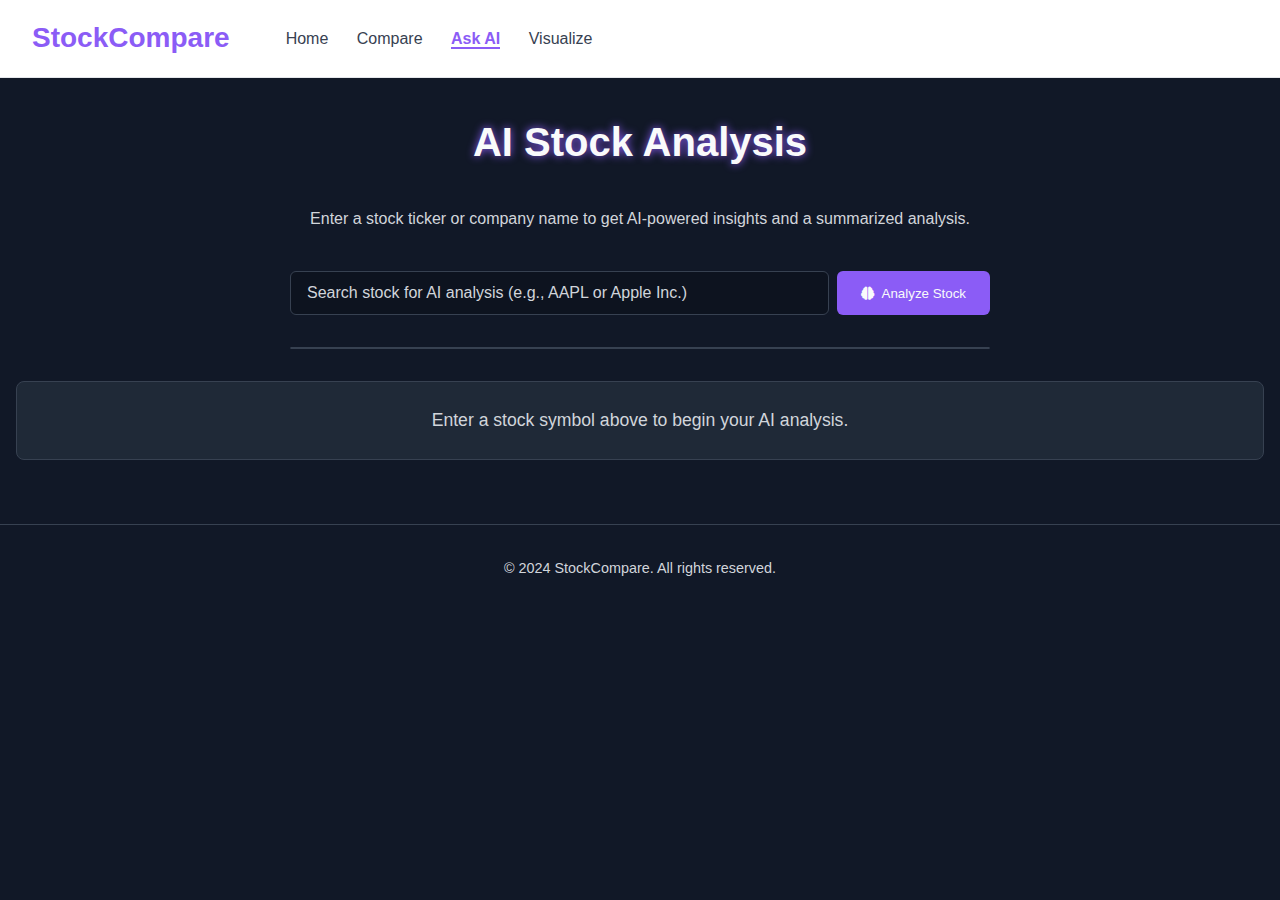
<file: ask_ai.html>
<!DOCTYPE html>
<html lang="en">
<head>
    <meta charset="UTF-8">
    <meta name="viewport" content="width=device-width, initial-scale=1.0">
    <title>Ask AI - StockCompare</title>
    <link rel="stylesheet" href="style.css">
    <link rel="stylesheet" href="https://cdnjs.cloudflare.com/ajax/libs/font-awesome/6.0.0-beta3/css/all.min.css">
    <!-- Chart.js might be needed if we visualize AI insights, can be added later if necessary -->
    <!-- <script src="https://cdn.jsdelivr.net/npm/chart.js"></script> -->
</head>
<body>
    <div id="root">
        <header class="site-header">
            <div class="header-container">
                <div class="logo-nav">
                    <div class="site-logo">StockCompare</div>
                    <nav class="main-nav">
                        <a href="index.html">Home</a>
                        <a href="compare.html">Compare</a>
                        <a href="ask_ai.html" class="active">Ask AI</a> 
                        <a href="visualize.html">Visualize</a>
                    </nav>
                </div>
                <div class="header-actions">
                    <button class="quick-search-btn" style="visibility: hidden;"> <!-- Hidden for now -->
                        <i class="fas fa-search"></i> Quick Search
                    </button>
                </div>
            </div>
        </header>

        <main>
            <section id="ask-ai-section" class="page-section">
                <div class="page-container">
                    <h1 class="page-title">AI Stock Analysis</h1>
                    <p class="page-subtitle" style="text-align: center; max-width: 700px; margin: 0 auto 2.5rem auto; color: var(--text-secondary);">
                        Enter a stock ticker or company name to get AI-powered insights and a summarized analysis.
                    </p>
                    
                    <div class="ai-search-bar" style="margin-bottom: 2rem; max-width: 700px; margin-left:auto; margin-right:auto;">
                        <input type="text" id="ai-stock-search-input" placeholder="Search stock for AI analysis (e.g., AAPL or Apple Inc.)">
                        <button id="ai-stock-search-button"><i class="fas fa-brain"></i> Analyze Stock</button>
                    </div>
                    <div id="ai-ticker-search-results" class="ticker-results-container" style="max-width: 700px; margin-left:auto; margin-right:auto; margin-bottom: 2rem;">
                        <!-- Ticker suggestions will appear here -->
                    </div>

                    <div id="ai-analysis-results-container">
                        <!-- AI-generated analysis will be displayed here -->
                        <p style="text-align:center; color:var(--text-secondary); font-size: 1.1rem;">
                            Enter a stock symbol above to begin your AI analysis.
                        </p>
                    </div>
                </div>
            </section>
        </main>

        <footer class="site-footer-bottom">
            <p>&copy; 2024 StockCompare. All rights reserved.</p>
        </footer>
    </div>
    <script src="ask_ai_script.js"></script> 
</body>
</html>
</file>
<file: style.css>
/* Basic Reset & Root Variables */
:root {
    --primary-color: #8b5cf6; /* Purple accent from image */
    --primary-color-hover: #7c3aed;
    --background-dark: #111827; /* Dark background for body */
    --background-light: #1f2937; /* Slightly lighter for cards/elements */
    --text-primary: #f9fafb; /* White/very light gray */
    --text-secondary: #d1d5db; /* Lighter gray for subtitles/secondary text */
    --border-color: #374151;
    --font-sans: 'Segoe UI', Tahoma, Geneva, Verdana, sans-serif; /* Example font stack */
}

* {
    margin: 0;
    padding: 0;
    box-sizing: border-box;
}

body {
    font-family: var(--font-sans);
    background-color: var(--background-dark);
    color: var(--text-primary);
    line-height: 1.6;
}

#root {
    max-width: 100%; /* Changed from 1280px to allow full-width header/footer */
    margin: 0 auto;
}

/* Header Styles */
.site-header {
    background-color: #fff; /* White background as in image */
    padding: 1rem 2rem;
    border-bottom: 1px solid #e5e7eb; /* Light border */
}

.header-container {
    max-width: 1280px;
    margin: 0 auto;
    display: flex;
    justify-content: space-between;
    align-items: center;
}

.site-logo {
    font-size: 1.75rem;
    font-weight: bold;
    color: var(--primary-color);
}

.logo-nav {
    display: flex;
    align-items: center;
}

.main-nav {
    margin-left: 2rem;
}

.main-nav a {
    text-decoration: none;
    color: #374151; /* Dark gray for nav links on white bg */
    margin-left: 1.5rem;
    font-weight: 500;
    transition: color 0.3s ease;
}

.main-nav a:hover {
    color: var(--primary-color);
}

.main-nav a.active {
    color: var(--primary-color);
    font-weight: bold;
    border-bottom: 2px solid var(--primary-color);
}

.quick-search-btn {
    background-color: #1f2937; /* Dark button */
    color: var(--text-primary);
    border: none;
    padding: 0.6rem 1.2rem;
    border-radius: 0.375rem; /* Equivalent to rounded-md */
    cursor: pointer;
    font-weight: 500;
    display: flex;
    align-items: center;
    transition: background-color 0.3s ease;
}

.quick-search-btn:hover {
    background-color: #374151;
}

.quick-search-btn .fa-search {
    margin-right: 0.5rem;
}

/* General Action Button Style (can be reused) */
.action-button {
    background-color: var(--primary-color);
    color: var(--text-primary);
    border: none;
    padding: 0.6rem 1.2rem;
    border-radius: 0.375rem;
    cursor: pointer;
    font-weight: 500;
    text-align: center;
    transition: background-color 0.3s ease;
}

.action-button:hover {
    background-color: var(--primary-color-hover);
}

/* Hero Section Styles */
.hero-section {
    background: linear-gradient(to bottom, #1e0a33, var(--background-dark)); /* Purple to dark gradient */
    padding: 5rem 2rem;
    text-align: center;
}

.hero-content h1 {
    font-size: 3rem; /* Large title */
    font-weight: bold;
    color: var(--text-primary);
    margin-bottom: 1rem;
    text-shadow: 0 0 10px rgba(139, 92, 246, 0.5); /* Neon glow like in image */
}

.hero-content p {
    font-size: 1.25rem;
    color: var(--text-secondary);
    margin-bottom: 2.5rem;
    max-width: 700px;
    margin-left: auto;
    margin-right: auto;
}

.hero-search-bar {
    display: flex;
    justify-content: center;
    align-items: center;
    max-width: 600px;
    margin: 0 auto;
    background-color: rgba(0,0,0,0.2); /* Slightly transparent black */
    padding: 0.5rem;
    border-radius: 0.5rem; /* equivalent to rounded-lg */
    border: 1px solid var(--border-color);
}

.hero-search-bar input[type="text"] {
    flex-grow: 1;
    padding: 0.75rem 1rem;
    border: none;
    background-color: transparent;
    color: var(--text-primary);
    font-size: 1rem;
    outline: none;
}

.hero-search-bar input[type="text"]::placeholder {
    color: var(--text-secondary);
}

.hero-search-bar button {
    background-color: var(--primary-color);
    color: var(--text-primary);
    border: none;
    padding: 0.75rem 1.5rem;
    border-radius: 0.375rem;
    cursor: pointer;
    font-weight: 500;
    margin-left: 0.5rem;
    display: flex;
    align-items: center;
    transition: background-color 0.3s ease;
}

.hero-search-bar button:hover {
    background-color: var(--primary-color-hover);
}

.hero-search-bar button .fa-search {
    margin-right: 0.5rem;
}

/* Ticker Search Results Styling */
.ticker-results-container {
    max-width: 600px;
    margin: 1rem auto 0 auto; /* Display below search bar */
    background-color: var(--background-light);
    border-radius: 0.5rem;
    border: 1px solid var(--border-color);
    max-height: 300px; /* Limit height and make scrollable if many results */
    overflow-y: auto;
    transition: background-color 0.2s ease;
}

.ticker-result-item:last-child {
    border-bottom: none;
}

.ticker-result-item .symbol {
    font-weight: bold;
    color: var(--primary-color);
    margin-right: 0.5rem;
}

.ticker-result-item .name {
    color: var(--text-secondary);
}

/* Ticker Search Results Styling Adjustments */
.ticker-result-item {
    display: flex; /* Use flexbox to align content and button */
    justify-content: space-between; /* Pushes content to left, button to right */
    align-items: center; /* Vertically aligns items */
    cursor: default; /* Remove default cursor for the whole item, as parts are clickable */
    border-bottom: 1px solid var(--border-color);
    transition: background-color 0.2s ease;
}

.ticker-result-item:hover {
    background-color: var(--background-light); /* Lighter hover for the whole item */
}

.ticker-result-item-content {
    flex-grow: 1; /* Allows content to take available space */
    cursor: pointer; /* Make only this part clickable for details */
    padding: 0.25rem 0; /* Add some padding if needed */
    /* We want to inherit color, but change on hover perhaps */
}
.ticker-result-item-content:hover .symbol,
.ticker-result-item-content:hover .name {
     color: var(--primary-color-hover); /* Optional: hover effect for text */
}


.ticker-result-item-content .symbol { /* Ensure symbol styling is maintained */
    font-weight: bold;
    color: var(--primary-color);
    margin-right: 0.5rem;
}

.ticker-result-item-content .name { /* Ensure name styling is maintained */
    color: var(--text-secondary);
}


.add-to-compare-btn {
    background-color: var(--primary-color);
    color: var(--text-primary);
    border: none;
    padding: 0.4rem 0.8rem;
    font-size: 0.8rem;
    border-radius: 0.25rem;
    cursor: pointer;
    margin-left: 1rem; /* Space between stock info and button */
    white-space: nowrap; /* Prevent button text from wrapping */
    transition: background-color 0.2s ease;
}

.add-to-compare-btn:hover {
    background-color: var(--primary-color-hover);
}

.add-to-compare-btn .fa-plus-circle {
    margin-left: 0.3rem;
}

/* Override the general .ticker-result-item:hover if the button itself is hovered, 
   to ensure button hover style takes precedence. Optional, but can be cleaner. */
.ticker-result-item:hover .add-to-compare-btn:hover {
    background-color: var(--primary-color-hover);
}

/* Modal Styling for Financial Details */
.financial-details-modal {
    display: none; /* Hidden by default, shown by JS */
    position: fixed; /* Stay in place */
    z-index: 1000; /* Sit on top */
    left: 0;
    top: 0;
    width: 100%; /* Full width */
    height: 100%; /* Full height */
    overflow: hidden; /* Disable scrolling on body when modal is open */
    background-color: rgba(0,0,0,0.6); /* Black w/ opacity for backdrop */
    padding-top: 20px; /* Give some space from top for the modal box */
}

.modal-content {
    background-color: var(--background-light);
    margin: 0 auto; /* Centered */
    padding: 25px;
    border: 1px solid var(--border-color);
    border-radius: 0.75rem;
    width: 90%; /* Could be more specific, e.g., 90vw or a max-width */
    max-width: 1200px; /* Max width for larger screens */
    height: calc(100vh - 40px); /* Full height minus padding-top and some bottom space */
    overflow-y: auto; /* Enable scroll if content is too long */
    position: relative; /* For positioning the close button */
    box-shadow: 0 5px 15px rgba(0,0,0,0.3);
}

/* Modal Close Button */
.modal-close-btn {
    color: var(--text-secondary);
    position: absolute;
    top: 15px;
    right: 25px;
    font-size: 2.5rem;
    font-weight: bold;
    background: none;
    border: none;
    cursor: pointer;
    line-height: 1;
}

.modal-close-btn:hover,
.modal-close-btn:focus {
    color: var(--text-primary);
    text-decoration: none;
}

/* Styling for content within the modal (ensure titles/tables look good here) */
#modal-financial-content h2 {
    color: var(--primary-color);
    font-size: 2rem;
    margin-bottom: 1.5rem;
    margin-top: 0; /* Adjust for modal context */
    text-align: center;
}

#modal-financial-content h3 {
    color: var(--text-primary);
    font-size: 1.5rem;
    margin-top: 2rem;
    margin-bottom: 1rem;
    border-bottom: 1px solid var(--border-color);
    padding-bottom: 0.5rem;
}


/* Basic Table Styling (should still apply within modal) */
.financial-table {
    width: 100%;
    border-collapse: collapse;
    margin-bottom: 2rem;
    font-size: 0.9rem;
}

.financial-table th,
.financial-table td {
    padding: 0.75rem;
    text-align: left;
    border-bottom: 1px solid var(--border-color);
}

.financial-table th {
    background-color: rgba(0,0,0,0.2); /* Slightly darker header for table */
    color: var(--text-secondary);
    font-weight: 600;
}

.financial-table td:first-child {
    font-weight: 500;
    color: var(--text-primary);
}

.financial-table tr:last-child td {
    border-bottom: none;
}

/* Canvas for Charts */
.chart-container {
    margin-top: 1.5rem;
    margin-bottom: 2rem;
    padding: 1rem;
    background-color: rgba(0,0,0,0.1);
    border-radius: 0.5rem;
}

/* Features Section Styles */
.features-section {
    display: grid;
    grid-template-columns: repeat(auto-fit, minmax(300px, 1fr));
    gap: 2rem;
    padding: 3rem 2rem;
    max-width: 1280px;
    margin: 0 auto;
}

.feature-card {
    background-color: var(--background-light);
    padding: 2rem;
    border-radius: 0.75rem; /* equivalent to rounded-xl */
    border: 1px solid var(--border-color);
    text-align: left; /* Align text left within cards as per image */
    box-shadow: 0 0 15px rgba(139, 92, 246, 0.1); /* Subtle glow */
}

.feature-card h2 {
    font-size: 1.75rem;
    font-weight: bold;
    color: var(--primary-color);
    margin-bottom: 1rem;
    text-shadow: 0 0 5px rgba(139, 92, 246, 0.7);
}

.feature-card p {
    color: var(--text-secondary);
    margin-bottom: 1.5rem;
}

.feature-card button,
.feature-card-button-link {
    background-color: transparent;
    color: var(--text-primary);
    border: 1px solid var(--primary-color);
    padding: 0.6rem 1.2rem;
    border-radius: 0.375rem;
    cursor: pointer;
    font-weight: 500;
    transition: background-color 0.3s ease, color 0.3s ease;
    text-decoration: none;
    display: inline-block;
}

.feature-card button:hover,
.feature-card-button-link:hover {
    background-color: var(--primary-color);
    color: var(--text-primary);
}

/* Footer Styles */
.site-footer-bottom {
    text-align: center;
    padding: 2rem;
    margin-top: 2rem;
    font-size: 0.9rem;
    color: var(--text-secondary);
    border-top: 1px solid var(--border-color);
}

/* Styles for compare.html */
.page-section {
    padding: 2rem 1rem;
}

.page-container {
    max-width: 1280px;
    margin: 0 auto;
}

.page-title {
    font-size: 2.5rem;
    font-weight: bold;
    color: var(--text-primary);
    text-align: center;
    margin-bottom: 2rem;
    text-shadow: 0 0 8px var(--primary-color);
}

.compare-search-bar {
    display: flex;
    gap: 0.5rem; /* Spacing between input and button */
}

.compare-search-bar input[type="text"] {
    flex-grow: 1;
    padding: 0.75rem 1rem;
    border: 1px solid var(--border-color);
    background-color: rgba(0,0,0,0.2);
    color: var(--text-primary);
    font-size: 1rem;
    border-radius: 0.375rem;
    outline: none;
}
.compare-search-bar input[type="text"]::placeholder {
    color: var(--text-secondary);
}

.compare-search-bar button {
    background-color: var(--primary-color);
    color: var(--text-primary);
    border: none;
    padding: 0.75rem 1.5rem;
    border-radius: 0.375rem;
    cursor: pointer;
    font-weight: 500;
    display: flex;
    align-items: center;
    transition: background-color 0.3s ease;
}

.compare-search-bar button:hover {
    background-color: var(--primary-color-hover);
}

.compare-search-bar button .fa-search {
    margin-right: 0.5rem;
}

.selected-stocks-grid {
    display: grid;
    grid-template-columns: repeat(auto-fill, minmax(180px, 1fr));
    gap: 1rem;
}

.selected-stock-card {
    background-color: var(--background-light);
    border: 1px solid var(--border-color);
    padding: 1rem;
    border-radius: 0.5rem;
    display: flex;
    justify-content: space-between;
    align-items: center;
    font-size: 1.1rem;
    font-weight: 500;
}

.selected-stock-card .remove-stock-btn {
    background-color: transparent;
    color: var(--text-secondary);
    border: none;
    font-size: 1.2rem;
    font-weight: bold;
    cursor: pointer;
    padding: 0.2rem 0.5rem;
    line-height: 1;
}

.selected-stock-card .remove-stock-btn:hover {
    color: #ef4444; /* Red for delete action */
}

#comparison-table-container table {
    width: 100%;
    margin-top: 1rem;
    border-collapse: collapse;
}

#comparison-table-container th,
#comparison-table-container td {
    border: 1px solid var(--border-color);
    padding: 0.75rem;
    text-align: left;
    min-width: 120px; /* Ensure columns have some width */
}

#comparison-table-container th {
    background-color: rgba(0,0,0,0.3);
    color: var(--primary-color);
    font-weight: bold;
}

#comparison-table-container td:first-child { /* Metric name column */
    font-weight: bold;
    color: var(--text-primary);
    background-color: rgba(0,0,0,0.1);
}

/* Ensure ticker search results below compare search are styled if not already covered */
#compare-ticker-search-results.ticker-results-container {
    /* Styles are mostly inherited, but can add specific overrides if needed */
    margin-top: 0.5rem; /* Space below the search bar */
    max-width: 700px; /* Align with compare search bar width */
    margin-left: auto;
    margin-right: auto;
}

/* Specific styles for ticker result items in the Compare page search */
#compare-ticker-search-results .ticker-result-item {
    padding: 0.6rem 1rem; /* Slightly less padding than default */
    cursor: pointer; /* Make the whole item look clickable */
    display: block; /* Override flex from general .ticker-result-item if needed */
    justify-content: flex-start; /* Align content to the start */
}

#compare-ticker-search-results .ticker-result-item:hover {
    background-color: var(--primary-color); /* More prominent hover for direct action */
}

#compare-ticker-search-results .ticker-result-item:hover .symbol,
#compare-ticker-search-results .ticker-result-item:hover .name {
    color: var(--text-primary); /* Ensure text is readable on hover */
}

#compare-ticker-search-results .ticker-result-item .symbol {
    font-size: 0.95rem;
}

#compare-ticker-search-results .ticker-result-item .name {
    font-size: 0.85rem;
}

/* Custom Tooltip Styles */
#custom-tooltip {
    background-color: #2d3748; /* A dark background - using a common dark gray */
    color: #f9fafb; /* Light text - using a common light gray/white */
    padding: 8px 12px;
    border-radius: 6px;
    font-size: 0.875rem; /* 14px */
    line-height: 1.4;
    box-shadow: 0 4px 6px rgba(0,0,0,0.2); /* Slightly more pronounced shadow */
    max-width: 300px; /* Prevent it from getting too wide */
    pointer-events: none; /* So it doesn't interfere with mouse events on elements below it */
    opacity: 0;
    transition: opacity 0.15s ease-in-out, transform 0.15s ease-in-out;
    transform: scale(0.95);
    z-index: 1070; /* Ensure it's above most elements, Bootstrap modal z-index is around 1050 */
}

#custom-tooltip.visible {
    opacity: 1;
    transform: scale(1);
}

/* Styling for elements that will trigger tooltips (optional, for visual cues) */
[data-tooltip-key] {
    /* Add a subtle underline to indicate interactivity, for example */
    /* border-bottom: 1px dotted var(--text-secondary); */
    /* cursor: help; */ /* Changes cursor to a help icon */
}

/* Ensure table cells with tooltips don't have weird spacing due to strong tags if any */
.financial-table td[data-tooltip-key] strong {
    font-weight: normal; /* Or inherit, if you want the strong tag to still apply */
}

/* If tooltips are on strong tags within P, ensure they are block or inline-block for proper positioning if needed, though usually not necessary for standard flow */
p > strong[data-tooltip-key] {
    /* display: inline-block; */ /* Uncomment if positioning issues arise */
}

/* Styling for AI Analysis Page */
.ai-search-bar {
    display: flex;
    gap: 0.5rem;
}

.ai-search-bar input[type="text"] {
    flex-grow: 1;
    padding: 0.75rem 1rem;
    border: 1px solid var(--border-color);
    background-color: rgba(0,0,0,0.2);
    color: var(--text-primary);
    font-size: 1rem;
    border-radius: 0.375rem;
    outline: none;
}
.ai-search-bar input[type="text"]::placeholder {
    color: var(--text-secondary);
}

.ai-search-bar button {
    background-color: var(--primary-color);
    color: var(--text-primary);
    border: none;
    padding: 0.75rem 1.5rem;
    border-radius: 0.375rem;
    cursor: pointer;
    font-weight: 500;
    display: flex;
    align-items: center;
    transition: background-color 0.3s ease;
}

.ai-search-bar button:hover {
    background-color: var(--primary-color-hover);
}

.ai-search-bar button .fa-brain {
    margin-right: 0.5rem; /* Ensuring consistency */
}

/* Styling for the AI Analysis Output */
#ai-analysis-results-container {
    margin-top: 2rem;
    padding: 1.5rem;
    background-color: var(--background-light); /* Slightly lighter than page bg */
    border-radius: 0.5rem;
    border: 1px solid var(--border-color);
}

.ai-analysis-content h2 {
    color: var(--primary-color);
    font-size: 1.8rem; /* Slightly smaller than page title */
    margin-bottom: 1.5rem;
    text-align: center;
    border-bottom: 1px solid var(--border-color);
    padding-bottom: 0.75rem;
}

.ai-analysis-content h3 {
    font-size: 1.3rem;
    color: var(--text-primary);
    margin-top: 1.5rem;
    margin-bottom: 0.75rem;
    display: flex; /* Align icon and text */
    align-items: center;
}

.ai-analysis-content h3 .fas {
    margin-right: 0.6rem;
    color: var(--primary-color); /* Icon color */
    font-size: 1.1em; /* Make icon slightly larger than h3 text */
}

.ai-analysis-content p {
    color: var(--text-secondary);
    line-height: 1.7;
    margin-bottom: 1rem;
}

.ai-analysis-content ul {
    list-style: none; /* Remove default bullets */
    padding-left: 0; /* Remove default padding */
    margin-bottom: 1.5rem;
}

.ai-analysis-content ul li {
    background-color: rgba(0,0,0,0.1); /* Subtle background for list items */
    padding: 0.75rem 1rem;
    margin-bottom: 0.5rem;
    border-radius: 0.375rem;
    border-left: 3px solid var(--primary-color);
    color: var(--text-primary);
}

/* Ensure ticker suggestions on AI page also use the new item content structure if needed */
#ai-ticker-search-results .ticker-result-item-content .symbol {
    font-weight: bold;
    color: var(--primary-color);
    margin-right: 0.5rem;
}

#ai-ticker-search-results .ticker-result-item-content .name {
    color: var(--text-secondary);
}

/* Custom Tooltip Styles (if we decide to use them on ask_ai.html) */
/* #custom-tooltip { ... } */
/* #custom-tooltip.visible { ... } */
/* [data-tooltip-key] { ... } */

/* Visualize Page Search Bar Styles */
.visualize-search-bar {
    display: flex;
    justify-content: center;
    align-items: center;
    max-width: 700px; /* Consistent with other page search bars */
    margin: 0 auto 2rem auto; /* Centered with bottom margin */
    background-color: rgba(0,0,0,0.1); /* Slightly transparent black, less than hero */
    padding: 0.5rem;
    border-radius: 0.5rem;
    border: 1px solid var(--border-color);
}

.visualize-search-bar input[type="text"] {
    flex-grow: 1;
    padding: 0.75rem 1rem;
    border: none;
    background-color: transparent;
    color: var(--text-primary);
    font-size: 1rem;
    outline: none;
}

.visualize-search-bar input[type="text"]::placeholder {
    color: var(--text-secondary);
}

.visualize-search-bar button {
    background-color: var(--primary-color);
    color: var(--text-primary);
    border: none;
    padding: 0.75rem 1.5rem;
    border-radius: 0.375rem;
    cursor: pointer;
    font-weight: 500;
    margin-left: 0.5rem;
    display: flex;
    align-items: center;
    transition: background-color 0.3s ease;
}

.visualize-search-bar button:hover {
    background-color: var(--primary-color-hover);
}

.visualize-search-bar button .fa-chart-pie {
    margin-right: 0.5rem;
}

/* Custom Tooltip Styles (if we decide to use them on ask_ai.html) */
/* #custom-tooltip { ... } */
/* #custom-tooltip.visible { ... } */
/* [data-tooltip-key] { ... } */

/* End of file */
</file>
